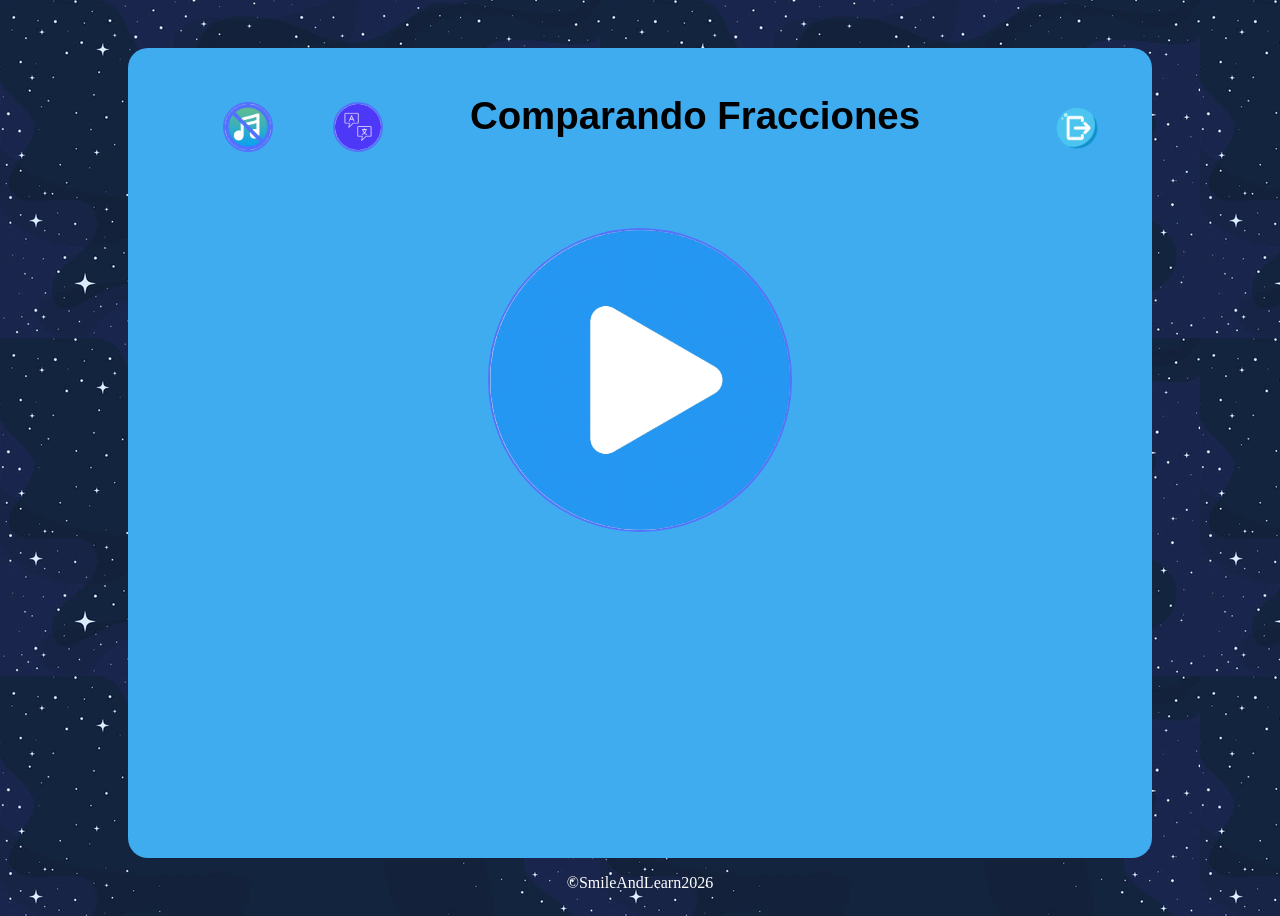
<file: index.html>
<!DOCTYPE html>
<html lang="en">
<head>
    <meta charset="UTF-8">
    <meta name="viewport" content="width=device-width, initial-scale=1.0">
    <link rel="stylesheet" href="style.css">
    <script defer src="script.js"></script>
    <title>Index</title>
</head>
<body>
    <div class="container">
        <div class = 'top-buttons'>
            <div class = 'child inline-block-child'>
                <audio id="myAudio">
                    <source src="game_music.mp3" type="audio/mpeg">
                </audio>
                <button id="music-button" class="music-button" type="button"><span>Musica</span></button>
            </div>
            <div class = 'child inline-block-child'>
                <div class="language-dropdown">
                    <button onclick="toggleLangDrop()" class="lang-button"><span>Idiomas</span></button>
                    <div id="langDrop" class="lang-content">
                        <a href="#">English</a>
                        <a href="#">Espanol (Espana)</a>
                        <a href="#">Francais</a>
                        <a href="#">Portugues</a>
                        <a href="#">Italiano</a>
                        <a href="#">Catala</a>
                    </div>
                </div>
            </div>
            <div class = 'child inline-block-child'>
                <header>
                    <h1>Comparando Fracciones</h1>
                </header>
            </div>
            <div class = 'child inline-block-child'>
                <a href="index.html" class="log-out-button"><span>Salir</span></a>
            </div>
        </div>
        <section class = 'content'>
            <a href="tutorial.html" class="play-button"><span>Jugar</span></a>
        </section>
    </div>
    <footer>
        <p>&copy;SmileAndLearn2026</p>
    </footer>
</body>
</html>
</file>
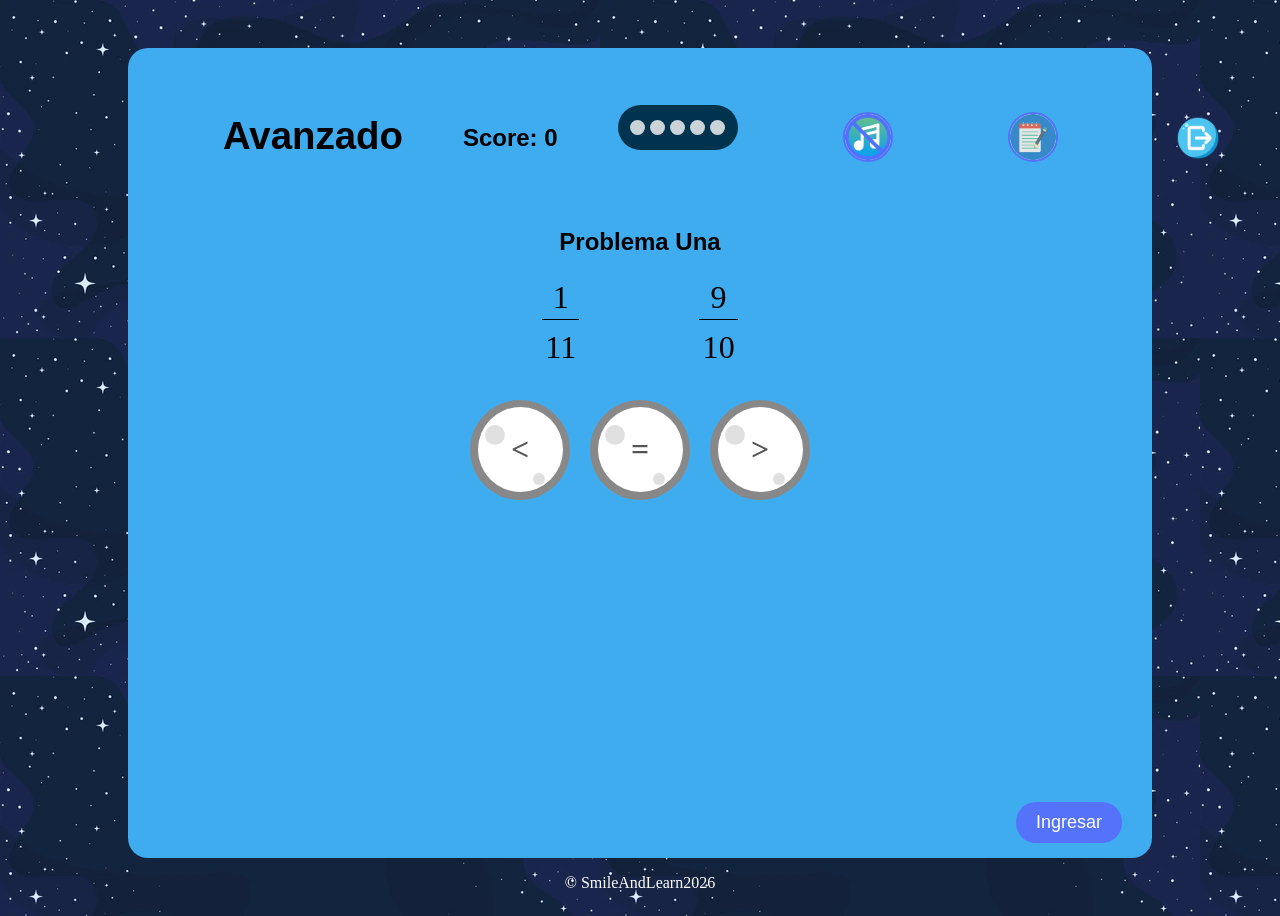
<file: avanzado.html>
<!DOCTYPE html>
<html lang="en">
<head>
    <meta charset="UTF-8">
    <meta name="viewport" content="width=device-width, initial-scale=1.0">
    <link rel="stylesheet" href="style.css">
    <script defer src="script.js"></script>
    <title>Avanzado</title>
</head>
<body data-level-type="advanced">
    <div class="container">
        <div class = 'top-buttons'>
            <div class = 'child inline-block-child'>
                <header>
                    <h1>Avanzado</h1>
                </header>
            </div>
            <div class = 'child inline-block-child'>
                <h2>Score: <span id="score-display">0</span></h2>
            </div>
            <div class = 'child inline-block-child'>
                <div class="score-board">
                    <div class="circle"></div>
                    <div class="circle"></div>
                    <div class="circle"></div>
                    <div class="circle"></div>
                    <div class="circle"></div>
                </div>
            </div>
            <div class = 'child inline-block-child'>
                <audio id="myAudio">
                    <source src="game_music.mp3" type="audio/mpeg">
                </audio>
                <button id="music-button" class="music-button" type="button"><span>Musica</span></button>
            </div>
            <div class = 'child inline-block-child'>
                <button id="open-notes" class="ap-button" type="button" aria-label="Apuntes"><span>Apuntes</span></button>
            </div>
            <div class = 'child inline-block-child'>
                <a href="nivels.html" class="log-out-button"><span>Salir</span></a>
            </div>
        </div>
        <section class = 'content'>
            <div id="level-1" class="levels">
                <h2>Problema Una</h2>
                <div class="frac-container-problem">
                    <div class="frac">
                        <span class="top_1"></span>
                        <span class="symbol">/</span>
                        <span class="bottom"></span>
                        <span class="bottom_1"></span>
                    </div>
                    <div class="selected-symbol"></div>
                    <div class="frac">
                        <span class="top_2"></span>
                        <span class="symbol">/</span>
                        <span class="bottom"></span>
                        <span class="bottom_2"></span>
                    </div>
                </div>
                <div class="asteroid-container">
                <div class="moon shadow-layer moon-gray moon-button">
                    <div class="white-body">
                    <span class="symbol">&lt;</span>
                    </div>
                    <div class="crater c1"></div>
                    <div class="crater c2"></div>
                </div>
                <div class="moon shadow-layer moon-gray moon-button">
                    <div class="white-body">
                    <span class="symbol">=</span>
                    </div>
                    <div class="crater c1"></div>
                    <div class="crater c2"></div>
                </div>
                <div class="moon shadow-layer moon-gray moon-button">
                    <div class="white-body">
                    <span class="symbol">&gt;</span>
                    </div>
                    <div class="crater c1"></div>
                    <div class="crater c2"></div>
                </div>
                </div>
            </div>
            <div id="level-2" class="levels" style="display:none;">
                <h2>Problema Dos</h2>
                <div class="frac-container-problem">
                    <div class="frac">
                        <span class="top_1"></span>
                        <span class="symbol">/</span>
                        <span class="bottom"></span>
                        <span class="bottom_1"></span>
                    </div>
                    <div class="selected-symbol"></div>
                    <div class="frac">
                        <span class="top_2"></span>
                        <span class="symbol">/</span>
                        <span class="bottom"></span>
                        <span class="bottom_2"></span>
                    </div>
                </div>
                <div class="asteroid-container">
                <div class="moon shadow-layer moon-gray moon-button">
                    <div class="white-body">
                    <span class="symbol">&lt;</span>
                    </div>
                    <div class="crater c1"></div>
                    <div class="crater c2"></div>
                </div>
                <div class="moon shadow-layer moon-gray moon-button">
                    <div class="white-body">
                    <span class="symbol">=</span>
                    </div>
                    <div class="crater c1"></div>
                    <div class="crater c2"></div>
                </div>
                <div class="moon shadow-layer moon-gray moon-button">
                    <div class="white-body">
                    <span class="symbol">&gt;</span>
                    </div>
                    <div class="crater c1"></div>
                    <div class="crater c2"></div>
                </div>
                </div>
            </div>
            <div id="level-3" class="levels" style="display:none;">
                <h2>Problema Tres</h2>
                <div class="frac-container-problem">
                    <div class="frac">
                        <span class="top_1"></span>
                        <span class="symbol">/</span>
                        <span class="bottom"></span>
                        <span class="bottom_1"></span>
                    </div>
                    <div class="selected-symbol"></div>
                    <div class="frac">
                        <span class="top_2"></span>
                        <span class="symbol">/</span>
                        <span class="bottom"></span>
                        <span class="bottom_2"></span>
                    </div>
                </div>
                <div class="asteroid-container">
                <div class="moon shadow-layer moon-gray moon-button">
                    <div class="white-body">
                    <span class="symbol">&lt;</span>
                    </div>
                    <div class="crater c1"></div>
                    <div class="crater c2"></div>
                </div>
                <div class="moon shadow-layer moon-gray moon-button">
                    <div class="white-body">
                    <span class="symbol">=</span>
                    </div>
                    <div class="crater c1"></div>
                    <div class="crater c2"></div>
                </div>
                <div class="moon shadow-layer moon-gray moon-button">
                    <div class="white-body">
                    <span class="symbol">&gt;</span>
                    </div>
                    <div class="crater c1"></div>
                    <div class="crater c2"></div>
                </div>
                </div>
            </div>
            <div id="level-4" class="levels" style="display:none;">
                <h2>Problema Cuatro</h2>
                <div class="frac-container-problem">
                    <div class="frac">
                        <span class="top_1"></span>
                        <span class="symbol">/</span>
                        <span class="bottom"></span>
                        <span class="bottom_1"></span>
                    </div>
                    <div class="selected-symbol"></div>
                    <div class="frac">
                        <span class="top_2"></span>
                        <span class="symbol">/</span>
                        <span class="bottom"></span>
                        <span class="bottom_2"></span>
                    </div>
                </div>
                <div class="asteroid-container">
                <div class="moon shadow-layer moon-gray moon-button">
                    <div class="white-body">
                    <span class="symbol">&lt;</span>
                    </div>
                    <div class="crater c1"></div>
                    <div class="crater c2"></div>
                </div>
                <div class="moon shadow-layer moon-gray moon-button">
                    <div class="white-body">
                    <span class="symbol">=</span>
                    </div>
                    <div class="crater c1"></div>
                    <div class="crater c2"></div>
                </div>
                <div class="moon shadow-layer moon-gray moon-button">
                    <div class="white-body">
                    <span class="symbol">&gt;</span>
                    </div>
                    <div class="crater c1"></div>
                    <div class="crater c2"></div>
                </div>
                </div>
            </div>
            <div id="level-5" class="levels" style="display:none;">
                <h2>Problema Cinco</h2>
                <div class="frac-container-problem">
                    <div class="frac">
                        <span class="top_1"></span>
                        <span class="symbol">/</span>
                        <span class="bottom"></span>
                        <span class="bottom_1"></span>
                    </div>
                    <div class="selected-symbol"></div>
                    <div class="frac">
                        <span class="top_2"></span>
                        <span class="symbol">/</span>
                        <span class="bottom"></span>
                        <span class="bottom_2"></span>
                    </div>
                </div>
                <div class="asteroid-container">
                <div class="moon shadow-layer moon-gray moon-button">
                    <div class="white-body">
                    <span class="symbol">&lt;</span>
                    </div>
                    <div class="crater c1"></div>
                    <div class="crater c2"></div>
                </div>
                <div class="moon shadow-layer moon-gray moon-button">
                    <div class="white-body">
                    <span class="symbol">=</span>
                    </div>
                    <div class="crater c1"></div>
                    <div class="crater c2"></div>
                </div>
                <div class="moon shadow-layer moon-gray moon-button">
                    <div class="white-body">
                    <span class="symbol">&gt;</span>
                    </div>
                    <div class="crater c1"></div>
                    <div class="crater c2"></div>
                </div>
                </div>
            </div>
            <div id="level-6" class="levels" style="display:none;">
                <h2>¡Terminaste!</h2>
                <h2>Tu puntuación final es:</h2>
                <h2>Puntaje: <span id="final-score">0</span></h2>
            </div>
            <button class="avan-button">Ingresar</button>
        </section>
    </div>
    <!-- Apuntes panel (hidden overlay) -->
        <div id="notes-panel" class="notes-panel" style="display:none;">
            <div class="container">
                <header class="apuntes-header">
                    <div class = 'child inline-block-child'>
                        <h1>Apuntes</h1>
                    </div>
                    <div class = 'child inline-block-child'>
                        <button id="erase-button" class="back-button">Borrar</button>
                    </div>
                    <div class = 'child inline-block-child'> 
                        <button id="back-button" class="back-button">Volver</button>
                    </div>
                </header>
                <div class="content">
                    <div id="notes-canvas-container"></div>
                </div>
            </div>
        </div>
    <footer>
        <p>&copy; SmileAndLearn2026</p>
    </footer>
</body>
</html>
</file>
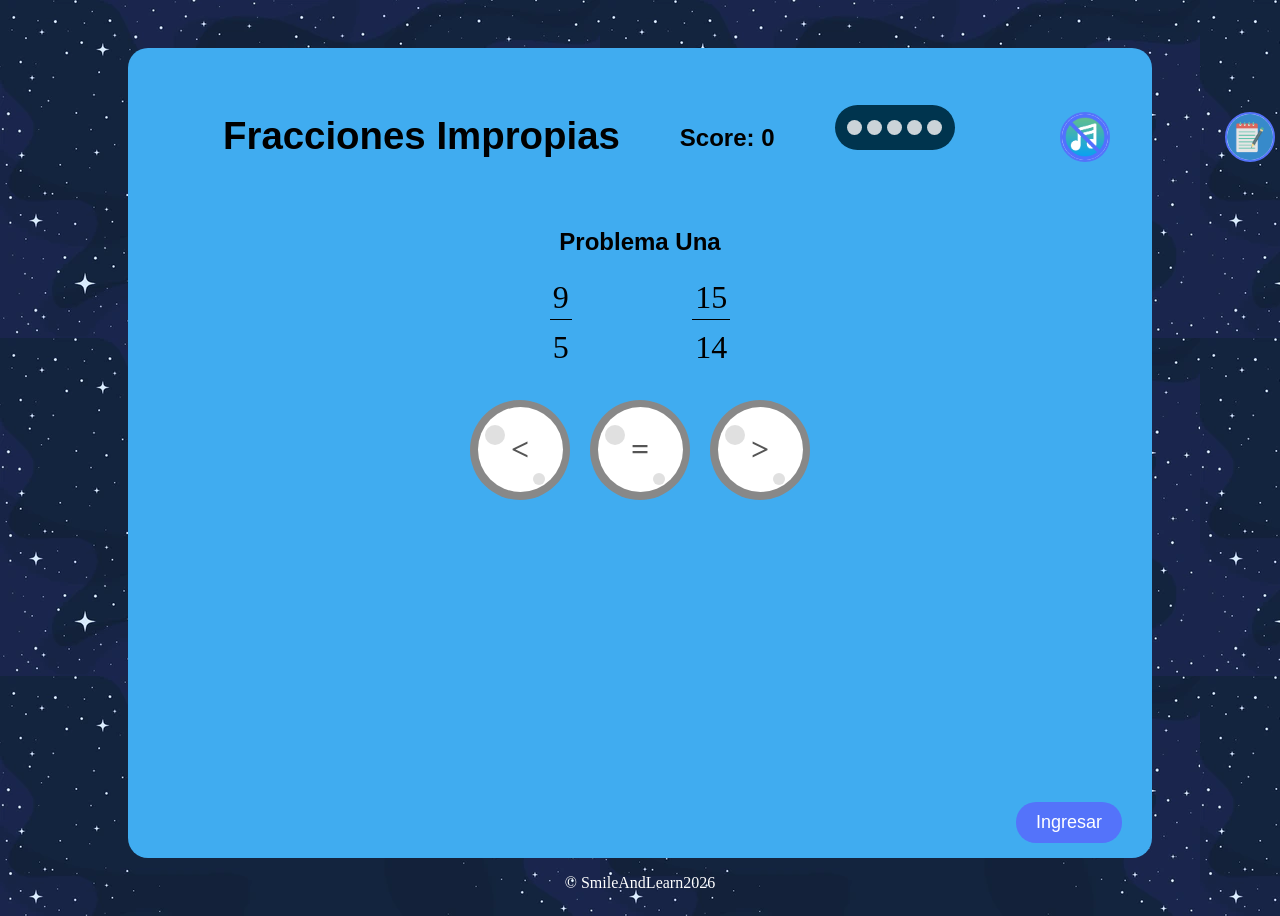
<file: frac_imp.html>
<!DOCTYPE html>
<html lang="en">
<head>
    <meta charset="UTF-8">
    <meta name="viewport" content="width=device-width, initial-scale=1.0">
    <link rel="stylesheet" href="style.css">
    <script defer src="script.js"></script>
    <title>Fracciones Impropias</title>
</head>
<body data-level-type="improper">
    <div class="container">
        <div class = 'top-buttons'>
            <div class = 'child inline-block-child'>
                <header>
                    <h1>Fracciones Impropias</h1>
                </header>
            </div>
            <div class = 'child inline-block-child'>
                <h2>Score: <span id="score-display">0</span></h2>
            </div>
            <div class = 'child inline-block-child'>
                <div class="score-board">
                    <div class="circle"></div>
                    <div class="circle"></div>
                    <div class="circle"></div>
                    <div class="circle"></div>
                    <div class="circle"></div>
                </div>
            </div>
            <div class = 'child inline-block-child'>
                <audio id="myAudio">
                    <source src="game_music.mp3" type="audio/mpeg">
                </audio>
                <button id="music-button" class="music-button" type="button"><span>Musica</span></button>
            </div>
            <div class = 'child inline-block-child'>
                <button id="open-notes" class="ap-button" type="button" aria-label="Apuntes"><span>Apuntes</span></button>
            </div>
            <div class = 'child inline-block-child'>
                <a href="nivels.html" class="log-out-button"><span>Salir</span></a>
            </div>
        </div>
        <section class = 'content'>
            <div id="level-1" class="levels">
                <h2>Problema Una</h2>
                <div class="frac-container-problem">
                    <div class="frac">
                        <span class="top_1"></span>
                        <span class="symbol">/</span>
                        <span class="bottom"></span>
                        <span class="bottom_1"></span>
                    </div>
                    <div class="selected-symbol"></div>
                    <div class="frac">
                        <span class="top_2"></span>
                        <span class="symbol">/</span>
                        <span class="bottom"></span>
                        <span class="bottom_2"></span>
                    </div>
                </div>
                <div class="asteroid-container">
                <div class="moon shadow-layer moon-gray moon-button">
                    <div class="white-body">
                    <span class="symbol">&lt;</span>
                    </div>
                    <div class="crater c1"></div>
                    <div class="crater c2"></div>
                </div>
                <div class="moon shadow-layer moon-gray moon-button">
                    <div class="white-body">
                    <span class="symbol">=</span>
                    </div>
                    <div class="crater c1"></div>
                    <div class="crater c2"></div>
                </div>
                <div class="moon shadow-layer moon-gray moon-button">
                    <div class="white-body">
                    <span class="symbol">&gt;</span>
                    </div>
                    <div class="crater c1"></div>
                    <div class="crater c2"></div>
                </div>
                </div>
            </div>
            <div id="level-2" class="levels" style="display:none;">
                <h2>Problema Dos</h2>
                <div class="frac-container-problem">
                    <div class="frac">
                        <span class="top_1"></span>
                        <span class="symbol">/</span>
                        <span class="bottom"></span>
                        <span class="bottom_1"></span>
                    </div>
                    <div class="selected-symbol"></div>
                    <div class="frac">
                        <span class="top_2"></span>
                        <span class="symbol">/</span>
                        <span class="bottom"></span>
                        <span class="bottom_2"></span>
                    </div>
                </div>
                <div class="asteroid-container">
                <div class="moon shadow-layer moon-gray moon-button">
                    <div class="white-body">
                    <span class="symbol">&lt;</span>
                    </div>
                    <div class="crater c1"></div>
                    <div class="crater c2"></div>
                </div>
                <div class="moon shadow-layer moon-gray moon-button">
                    <div class="white-body">
                    <span class="symbol">=</span>
                    </div>
                    <div class="crater c1"></div>
                    <div class="crater c2"></div>
                </div>
                <div class="moon shadow-layer moon-gray moon-button">
                    <div class="white-body">
                    <span class="symbol">&gt;</span>
                    </div>
                    <div class="crater c1"></div>
                    <div class="crater c2"></div>
                </div>
                </div>
            </div>
            <div id="level-3" class="levels" style="display:none;">
                <h2>Problema Tres</h2>
                <div class="frac-container-problem">
                    <div class="frac">
                        <span class="top_1"></span>
                        <span class="symbol">/</span>
                        <span class="bottom"></span>
                        <span class="bottom_1"></span>
                    </div>
                    <div class="selected-symbol"></div>
                    <div class="frac">
                        <span class="top_2"></span>
                        <span class="symbol">/</span>
                        <span class="bottom"></span>
                        <span class="bottom_2"></span>
                    </div>
                </div>
                <div class="asteroid-container">
                <div class="moon shadow-layer moon-gray moon-button">
                    <div class="white-body">
                    <span class="symbol">&lt;</span>
                    </div>
                    <div class="crater c1"></div>
                    <div class="crater c2"></div>
                </div>
                <div class="moon shadow-layer moon-gray moon-button">
                    <div class="white-body">
                    <span class="symbol">=</span>
                    </div>
                    <div class="crater c1"></div>
                    <div class="crater c2"></div>
                </div>
                <div class="moon shadow-layer moon-gray moon-button">
                    <div class="white-body">
                    <span class="symbol">&gt;</span>
                    </div>
                    <div class="crater c1"></div>
                    <div class="crater c2"></div>
                </div>
                </div>
            </div>
            <div id="level-4" class="levels" style="display:none;">
                <h2>Problema Cuatro</h2>
                <div class="frac-container-problem">
                    <div class="frac">
                        <span class="top_1"></span>
                        <span class="symbol">/</span>
                        <span class="bottom"></span>
                        <span class="bottom_1"></span>
                    </div>
                    <div class="selected-symbol"></div>
                    <div class="frac">
                        <span class="top_2"></span>
                        <span class="symbol">/</span>
                        <span class="bottom"></span>
                        <span class="bottom_2"></span>
                    </div>
                </div>
                <div class="asteroid-container">
                <div class="moon shadow-layer moon-gray moon-button">
                    <div class="white-body">
                    <span class="symbol">&lt;</span>
                    </div>
                    <div class="crater c1"></div>
                    <div class="crater c2"></div>
                </div>
                <div class="moon shadow-layer moon-gray moon-button">
                    <div class="white-body">
                    <span class="symbol">=</span>
                    </div>
                    <div class="crater c1"></div>
                    <div class="crater c2"></div>
                </div>
                <div class="moon shadow-layer moon-gray moon-button">
                    <div class="white-body">
                    <span class="symbol">&gt;</span>
                    </div>
                    <div class="crater c1"></div>
                    <div class="crater c2"></div>
                </div>
                </div>
            </div>
            <div id="level-5" class="levels" style="display:none;">
                <h2>Problema Cinco</h2>
                <div class="frac-container-problem">
                    <div class="frac">
                        <span class="top_1"></span>
                        <span class="symbol">/</span>
                        <span class="bottom"></span>
                        <span class="bottom_1"></span>
                    </div>
                    <div class="selected-symbol"></div>
                    <div class="frac">
                        <span class="top_2"></span>
                        <span class="symbol">/</span>
                        <span class="bottom"></span>
                        <span class="bottom_2"></span>
                    </div>
                </div>
                <div class="asteroid-container">
                <div class="moon shadow-layer moon-gray moon-button">
                    <div class="white-body">
                    <span class="symbol">&lt;</span>
                    </div>
                    <div class="crater c1"></div>
                    <div class="crater c2"></div>
                </div>
                <div class="moon shadow-layer moon-gray moon-button">
                    <div class="white-body">
                    <span class="symbol">=</span>
                    </div>
                    <div class="crater c1"></div>
                    <div class="crater c2"></div>
                </div>
                <div class="moon shadow-layer moon-gray moon-button">
                    <div class="white-body">
                    <span class="symbol">&gt;</span>
                    </div>
                    <div class="crater c1"></div>
                    <div class="crater c2"></div>
                </div>
                </div>
            </div>
            <div id="level-6" class="levels" style="display:none;">
                <h2>¡Terminaste!</h2>
                <h2>Tu puntuación final es:</h2>
                <h2>Puntaje: <span id="final-score">0</span></h2>
            </div>
            <button class="imp-button">Ingresar</button>
        </section>
    </div>
    <!-- Apuntes panel (hidden overlay) -->
        <div id="notes-panel" class="notes-panel" style="display:none;">
            <div class="container">
                <header class="apuntes-header">
                    <div class = 'child inline-block-child'>
                        <h1>Apuntes</h1>
                    </div>
                    <div class = 'child inline-block-child'>
                        <button id="erase-button" class="back-button">Borrar</button>
                    </div>
                    <div class = 'child inline-block-child'>
                        <button id="back-button" class="back-button">Volver</button>
                    </div>
                </header>
                <div class="content">
                    <div id="notes-canvas-container"></div>
                </div>
            </div>
        </div>
    <footer>
        <p>&copy; SmileAndLearn2026</p>
    </footer>
</body>
</html>
</file>
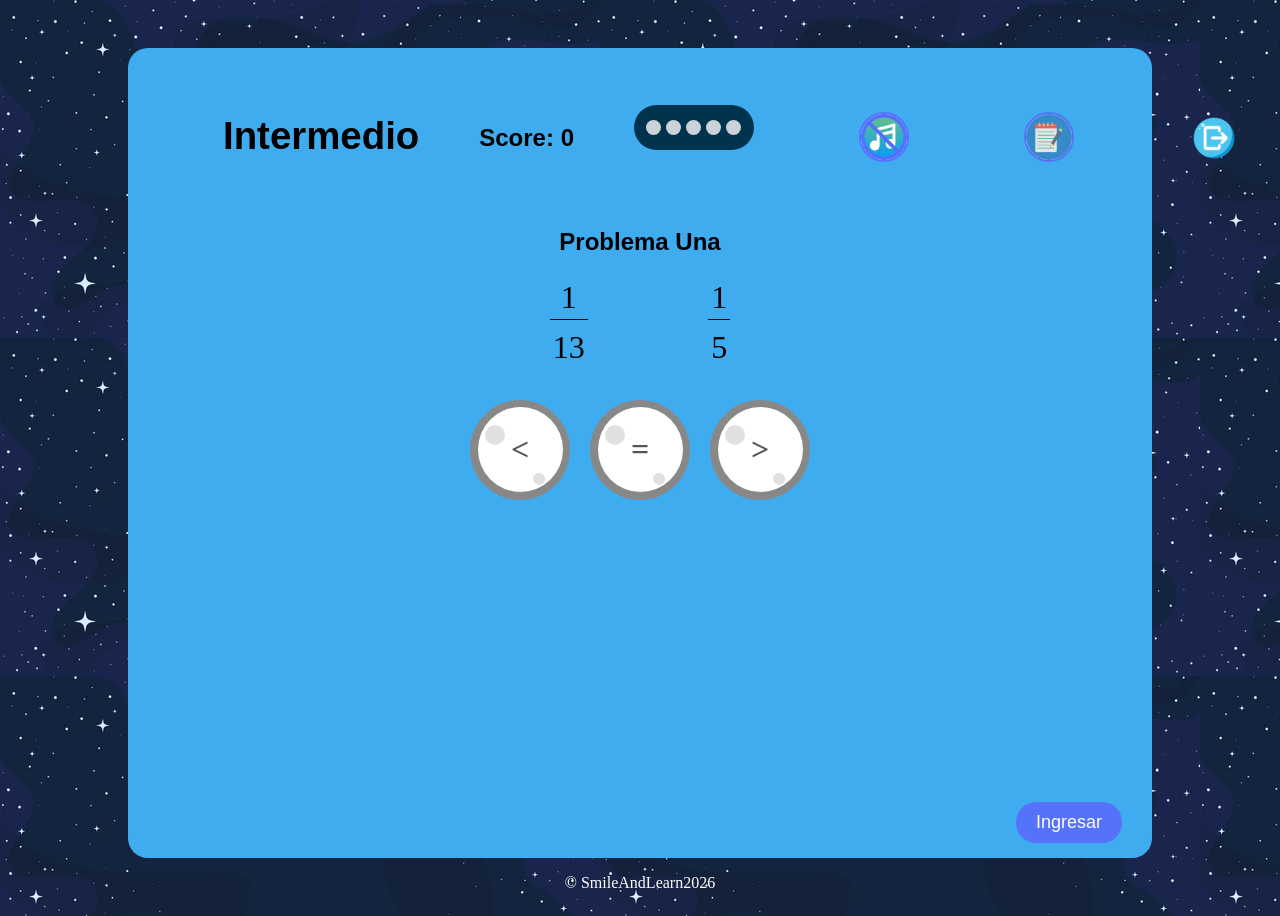
<file: intermedio.html>
<!DOCTYPE html>
<html lang="en">
<head>
    <meta charset="UTF-8">
    <meta name="viewport" content="width=device-width, initial-scale=1.0">
    <link rel="stylesheet" href="style.css">
    <script defer src="script.js"></script>
    <title>Intermedio</title>
</head>
<body data-level-type="normal">
    <div class="container">
        <div class = 'top-buttons'>
            <div class = 'child inline-block-child'>
                <header>
                    <h1>Intermedio</h1>
                </header>
            </div>
            <div class = 'child inline-block-child'>
                <h2>Score: <span id="score-display">0</span></h2>
            </div>
            <div class = 'child inline-block-child'>
                <div class="score-board">
                    <div class="circle"></div>
                    <div class="circle"></div>
                    <div class="circle"></div>
                    <div class="circle"></div>
                    <div class="circle"></div>
                </div>
            </div>
            <div class = 'child inline-block-child'>
                <audio id="myAudio">
                    <source src="game_music.mp3" type="audio/mpeg">
                </audio>
                <button id="music-button" class="music-button" type="button"><span>Musica</span></button>
            </div>
            <div class = 'child inline-block-child'>
                <button id="open-notes" class="ap-button" type="button" aria-label="Apuntes"><span>Apuntes</span></button>
            </div>
            <div class = 'child inline-block-child'>
                <a href="nivels.html" class="log-out-button"><span>Salir</span></a>
            </div>
        </div>
        <section class = 'content'>
            <div id="level-1" class="levels">
                <h2>Problema Una</h2>
                <div class="frac-container-problem">
                    <div class="frac">
                        <span>1</span>
                        <span class="symbol">/</span>
                        <span class="bottom"></span>
                        <span class="bottom_1"></span>
                    </div>
                    <div class="selected-symbol"></div>
                    <div class="frac">
                        <span>1</span>
                        <span class="symbol">/</span>
                        <span class="bottom"></span>
                        <span class="bottom_2"></span>
                    </div>
                </div>
                <div class="asteroid-container">
                <div class="moon shadow-layer moon-gray moon-button">
                    <div class="white-body">
                    <span class="symbol">&lt;</span>
                    </div>
                    <div class="crater c1"></div>
                    <div class="crater c2"></div>
                </div>
                <div class="moon shadow-layer moon-gray moon-button">
                    <div class="white-body">
                    <span class="symbol">=</span>
                    </div>
                    <div class="crater c1"></div>
                    <div class="crater c2"></div>
                </div>
                <div class="moon shadow-layer moon-gray moon-button">
                    <div class="white-body">
                    <span class="symbol">&gt;</span>
                    </div>
                    <div class="crater c1"></div>
                    <div class="crater c2"></div>
                </div>
                </div>
            </div>
            <div id="level-2" class="levels" style="display:none;">
                <h2>Problema Dos</h2>
                <div class="frac-container-problem">
                    <div class="frac">
                        <span>1</span>
                        <span class="symbol">/</span>
                        <span class="bottom"></span>
                        <span class="bottom_1"></span>
                    </div>
                    <div class="selected-symbol"></div>
                    <div class="frac">
                        <span>1</span>
                        <span class="symbol">/</span>
                        <span class="bottom"></span>
                        <span class="bottom_2"></span>
                    </div>
                </div>
                <div class="asteroid-container">
                <div class="moon shadow-layer moon-gray moon-button">
                    <div class="white-body">
                    <span class="symbol">&lt;</span>
                    </div>
                    <div class="crater c1"></div>
                    <div class="crater c2"></div>
                </div>
                <div class="moon shadow-layer moon-gray moon-button">
                    <div class="white-body">
                    <span class="symbol">=</span>
                    </div>
                    <div class="crater c1"></div>
                    <div class="crater c2"></div>
                </div>
                <div class="moon shadow-layer moon-gray moon-button">
                    <div class="white-body">
                    <span class="symbol">&gt;</span>
                    </div>
                    <div class="crater c1"></div>
                    <div class="crater c2"></div>
                </div>
                </div>
            </div>
            <div id="level-3" class="levels" style="display:none;">
                <h2>Problema Tres</h2>
                <div class="frac-container-problem">
                    <div class="frac">
                        <span>1</span>
                        <span class="symbol">/</span>
                        <span class="bottom"></span>
                        <span class="bottom_1"></span>
                    </div>
                    <div class="selected-symbol"></div>
                    <div class="frac">
                        <span>1</span>
                        <span class="symbol">/</span>
                        <span class="bottom"></span>
                        <span class="bottom_2"></span>
                    </div>
                </div>
                <div class="asteroid-container">
                <div class="moon shadow-layer moon-gray moon-button">
                    <div class="white-body">
                    <span class="symbol">&lt;</span>
                    </div>
                    <div class="crater c1"></div>
                    <div class="crater c2"></div>
                </div>
                <div class="moon shadow-layer moon-gray moon-button">
                    <div class="white-body">
                    <span class="symbol">=</span>
                    </div>
                    <div class="crater c1"></div>
                    <div class="crater c2"></div>
                </div>
                <div class="moon shadow-layer moon-gray moon-button">
                    <div class="white-body">
                    <span class="symbol">&gt;</span>
                    </div>
                    <div class="crater c1"></div>
                    <div class="crater c2"></div>
                </div>
                </div>
            </div>
            <div id="level-4" class="levels" style="display:none;">
                <h2>Problema Cuatro</h2>
                <div class="frac-container-problem">
                    <div class="frac">
                        <span>1</span>
                        <span class="symbol">/</span>
                        <span class="bottom"></span>
                        <span class="bottom_1"></span>
                    </div>
                    <div class="selected-symbol"></div>
                    <div class="frac">
                        <span>1</span>
                        <span class="symbol">/</span>
                        <span class="bottom"></span>
                        <span class="bottom_2"></span>
                    </div>
                </div>
                <div class="asteroid-container">
                <div class="moon shadow-layer moon-gray moon-button">
                    <div class="white-body">
                    <span class="symbol">&lt;</span>
                    </div>
                    <div class="crater c1"></div>
                    <div class="crater c2"></div>
                </div>
                <div class="moon shadow-layer moon-gray moon-button">
                    <div class="white-body">
                    <span class="symbol">=</span>
                    </div>
                    <div class="crater c1"></div>
                    <div class="crater c2"></div>
                </div>
                <div class="moon shadow-layer moon-gray moon-button">
                    <div class="white-body">
                    <span class="symbol">&gt;</span>
                    </div>
                    <div class="crater c1"></div>
                    <div class="crater c2"></div>
                </div>
                </div>
            </div>
            <div id="level-5" class="levels" style="display:none;">
                <h2>Problema Cinco</h2>
                <div class="frac-container-problem">
                    <div class="frac">
                        <span>1</span>
                        <span class="symbol">/</span>
                        <span class="bottom"></span>
                        <span class="bottom_1"></span>
                    </div>
                    <div class="selected-symbol"></div>
                    <div class="frac">
                        <span>1</span>
                        <span class="symbol">/</span>
                        <span class="bottom"></span>
                        <span class="bottom_2"></span>
                    </div>
                </div>
                <div class="asteroid-container">
                <div class="moon shadow-layer moon-gray moon-button">
                    <div class="white-body">
                    <span class="symbol">&lt;</span>
                    </div>
                    <div class="crater c1"></div>
                    <div class="crater c2"></div>
                </div>
                <div class="moon shadow-layer moon-gray moon-button">
                    <div class="white-body">
                    <span class="symbol">=</span>
                    </div>
                    <div class="crater c1"></div>
                    <div class="crater c2"></div>
                </div>
                <div class="moon shadow-layer moon-gray moon-button">
                    <div class="white-body">
                    <span class="symbol">&gt;</span>
                    </div>
                    <div class="crater c1"></div>
                    <div class="crater c2"></div>
                </div>
                </div>
            </div>
            <div id="level-6" class="levels" style="display:none;">
                <h2>¡Terminaste!</h2>
                <h2>Tu puntuación final es:</h2>
                <h2>Puntaje: <span id="final-score">0</span></h2>
            </div>
            <button class="inter-button">Ingresar</button>
        </section>
    </div>
        <!-- Apuntes panel (hidden overlay) -->
        <div id="notes-panel" class="notes-panel" style="display:none;">
            <div class="container">
                <header class="apuntes-header">
                    <div class = 'child inline-block-child'>
                        <h1>Apuntes</h1>
                    </div>
                    <div class = 'child inline-block-child'>
                        <button id="erase-button" class="back-button">Borrar</button>
                    </div>
                    <div class = 'child inline-block-child'>
                        <div class="volver-container"> 
                            <button id="back-button" class="back-button">Volver</button>
                        </div>
                    </div>
                </header>
                <div class="content">
                    <div id="notes-canvas-container"></div>
                </div>
            </div>
        </div>
    <footer>
        <p>&copy; SmileAndLearn2026</p>
    </footer>
</body>
</html>
</file>
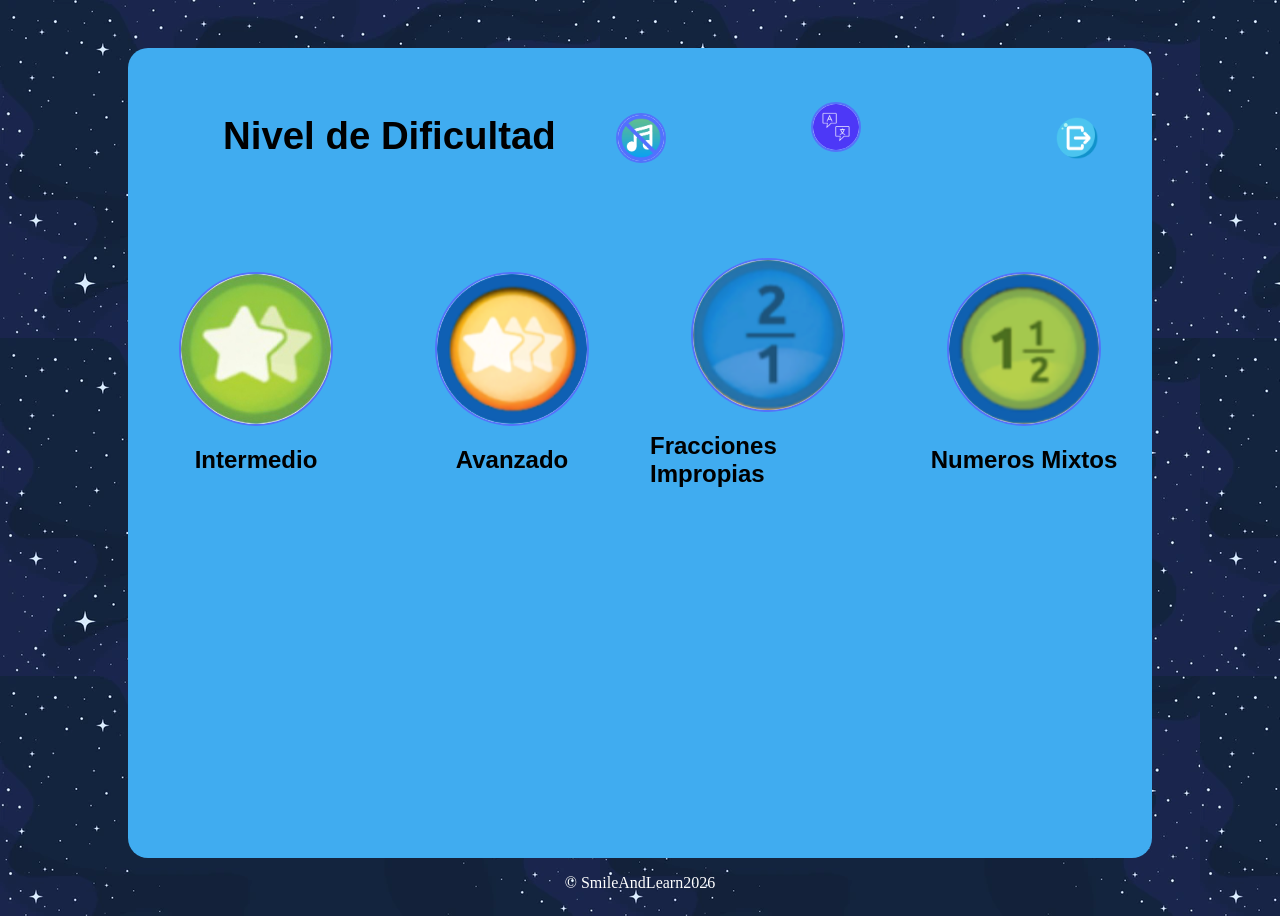
<file: nivels.html>
<!DOCTYPE html>
<html lang="en">
<head>
    <meta charset="UTF-8">
    <meta name="viewport" content="width=device-width, initial-scale=1.0">
    <link rel="stylesheet" href="style.css">
    <script defer src="script.js"></script>
    <title>Nivel de Dificultad</title>
</head>
<body>
    <div class="container">
        <div class = 'top-buttons'>
            <div class = 'child inline-block-child'>
                <header>
                    <h1>Nivel de Dificultad</h1>
                </header>
            </div>
            <div class = 'child inline-block-child'>
                <audio id="myAudio">
                    <source src="game_music.mp3" type="audio/mpeg">
                </audio>
                <button id="music-button" class="music-button" type="button"><span>Musica</span></button>
            </div>
            <div class = 'child inline-block-child'>
                <div class="language-dropdown">
                    <button onclick="toggleLangDrop()" class="lang-button"><span>Idiomas</span></button>
                    <div id="langDrop" class="lang-content">
                        <a href="#">English</a>
                        <a href="#">Espanol (Espana)</a>
                        <a href="#">Francais</a>
                        <a href="#">Portugues</a>
                        <a href="#">Italiano</a>
                        <a href="#">Catala</a>
                    </div>
                </div>
            </div>
            <div class = 'child inline-block-child'>
                <a href="index.php" class="log-out-button"><span>Salir</span></a>
            </div>
        </div>
        <section class = 'nivels'>
            <div class="image">
                <a href="intermedio.php" class="intermedio-button"><span>Intermedio</span></a>
                <h2>Intermedio</h2>
            </div>
            <div class="image">
                <a href="avanzado.php" class="avanzado-button"><span>Avanzado</span></a>
                <h2>Avanzado</h2>
            </div>
            <div class="image">
                <a href="frac_imp.php" class="impropio-button"><span>Fracciones Impropias</span></a>
                <h2>Fracciones Impropias</h2>
            </div>
            <div class="image">
                <a href="num_mix.php" class="mixto-button"><span>Mixto</span></a>
                <h2>Numeros Mixtos</h2>
            </div>
        </section>
    </div>
    <footer>
        <p>&copy; SmileAndLearn2026</p>
    </footer>
</body>
</html>
</file>
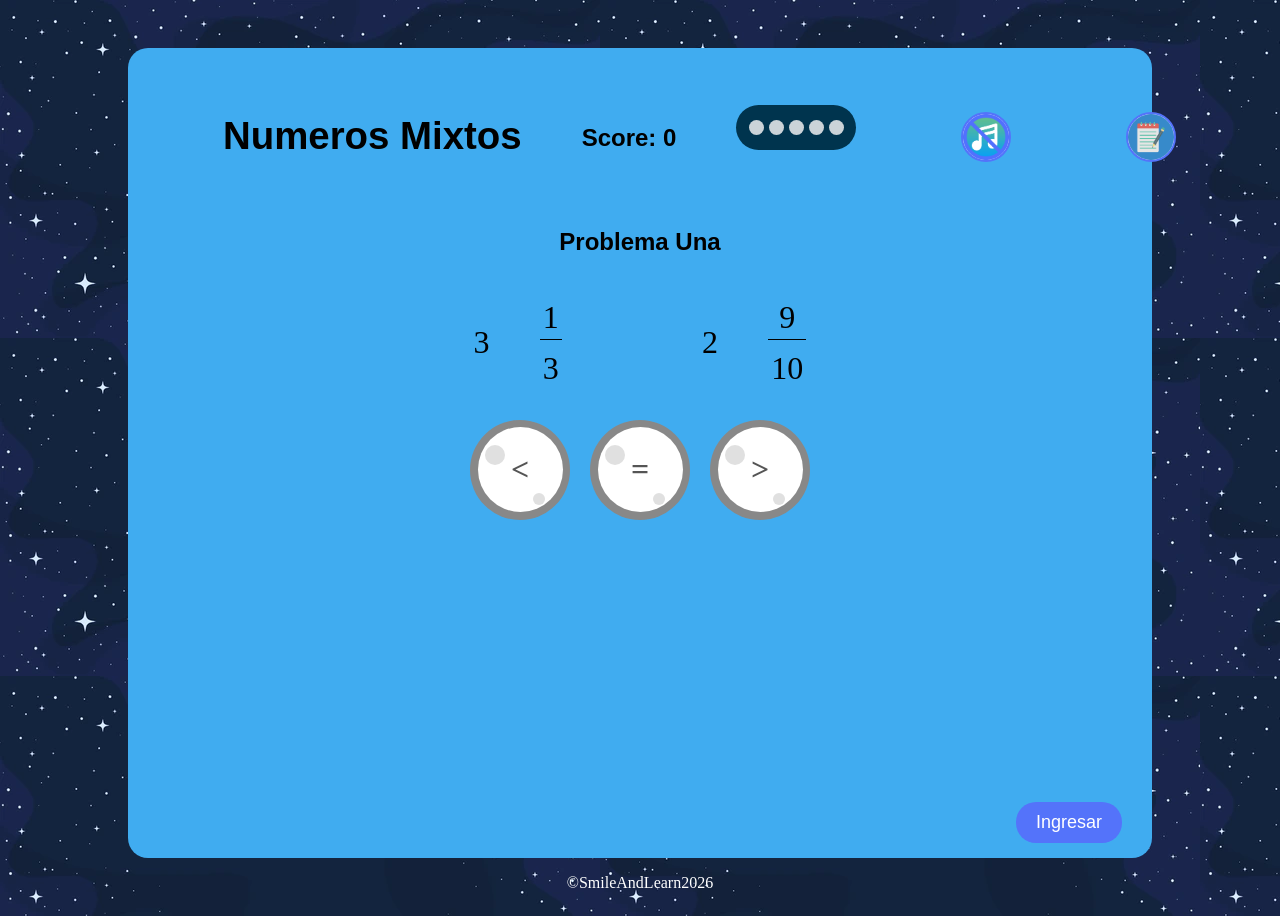
<file: num_mix.html>
<!DOCTYPE html>
<html lang="en">
<head>
    <meta charset="UTF-8">
    <meta name="viewport" content="width=device-width, initial-scale=1.0">
    <link rel="stylesheet" href="style.css">
    <script defer src="script.js"></script>
    <title>Numeros Mixtos</title>
</head>
<body data-level-type="num_mix">
    <div class="container">
        <div class = 'top-buttons'>
            <div class = 'child inline-block-child'>
                <header>
                    <h1>Numeros Mixtos</h1>
                </header>
            </div>
            <div class = 'child inline-block-child'>
                <h2>Score: <span id="score-display">0</span></h2>
            </div>
            <div class = 'child inline-block-child'>
                <div class="score-board">
                    <div class="circle"></div>
                    <div class="circle"></div>
                    <div class="circle"></div>
                    <div class="circle"></div>
                    <div class="circle"></div>
                </div>
            </div>
            <div class = 'child inline-block-child'>
                <audio id="myAudio">
                    <source src="game_music.mp3" type="audio/mpeg">
                </audio>
                <button id="music-button" class="music-button" type="button"><span>Musica</span></button>
            </div>
            <div class = 'child inline-block-child'>
                <button id="open-notes" class="ap-button" type="button" aria-label="Apuntes"><span>Apuntes</span></button>
            </div>
            <div class = 'child inline-block-child'>
                <a href="nivels.html" class="log-out-button"><span>Salir</span></a>
            </div>
        </div>
        <section class = 'content'>
            <div id="level-1" class="levels">
                <h2>Problema Una</h2>
                <div class="frac-container-mix">
                    <span class="whole_1"></span>
                    <div class="frac">
                        <span class="top_1"></span>
                        <span class="symbol">/</span>
                        <span class="bottom"></span>
                        <span class="bottom_1"></span>
                   </div>
                   <div class="selected-symbol"></div>
                   <span class="whole_2"></span>
                   <div class="frac">
                        <span class="top_2"></span>
                        <span class="symbol">/</span>
                        <span class="bottom"></span>
                        <span class="bottom_2"></span>
                   </div>
               </div>
                <div class="asteroid-container">
                <div class="moon shadow-layer moon-gray moon-button">
                    <div class="white-body">
                    <span class="symbol">&lt;</span>
                    </div>
                    <div class="crater c1"></div>
                    <div class="crater c2"></div>
                </div>
                <div class="moon shadow-layer moon-gray moon-button">
                    <div class="white-body">
                    <span class="symbol">=</span>
                    </div>
                    <div class="crater c1"></div>
                    <div class="crater c2"></div>
                </div>
                <div class="moon shadow-layer moon-gray moon-button">
                    <div class="white-body">
                    <span class="symbol">&gt;</span>
                    </div>
                    <div class="crater c1"></div>
                    <div class="crater c2"></div>
                </div>
                </div>
            </div>
            <div id="level-2" class="levels" style="display:none;">
                <h2>Problema Dos</h2>
                <div class="frac-container-mix">
                    <span class="whole_1"></span>
                    <div class="frac">
                        <span class="top_1"></span>
                        <span class="symbol">/</span>
                        <span class="bottom"></span>
                        <span class="bottom_1"></span>
                   </div>
                   <div class="selected-symbol"></div>
                   <span class="whole_2"></span>
                   <div class="frac">
                        <span class="top_2"></span>
                        <span class="symbol">/</span>
                        <span class="bottom"></span>
                        <span class="bottom_2"></span>
                   </div>
                </div>
                <div class="asteroid-container">
                <div class="moon shadow-layer moon-gray moon-button">
                    <div class="white-body">
                    <span class="symbol">&lt;</span>
                    </div>
                    <div class="crater c1"></div>
                    <div class="crater c2"></div>
                </div>
                <div class="moon shadow-layer moon-gray moon-button">
                    <div class="white-body">
                    <span class="symbol">=</span>
                    </div>
                    <div class="crater c1"></div>
                    <div class="crater c2"></div>
                </div>
                <div class="moon shadow-layer moon-gray moon-button">
                    <div class="white-body">
                    <span class="symbol">&gt;</span>
                    </div>
                    <div class="crater c1"></div>
                    <div class="crater c2"></div>
                </div>
                </div>
            </div>
            <div id="level-3" class="levels" style="display:none;">
                <h2>Problema Tres</h2>
                <div class="frac-container-mix">
                    <span class="whole_1"></span>
                   <div class="frac">
                        <span class="top_1"></span>
                        <span class="symbol">/</span>
                        <span class="bottom"></span>
                        <span class="bottom_1"></span>
                   </div>
                   <div class="selected-symbol"></div>
                   <span class="whole_2"></span>
                   <div class="frac">
                        <span class="top_2"></span>
                        <span class="symbol">/</span>
                        <span class="bottom"></span>
                        <span class="bottom_2"></span>
                   </div>
                </div>
                <div class="asteroid-container">
                <div class="moon shadow-layer moon-gray moon-button">
                    <div class="white-body">
                    <span class="symbol">&lt;</span>
                    </div>
                    <div class="crater c1"></div>
                    <div class="crater c2"></div>
                </div>
                <div class="moon shadow-layer moon-gray moon-button">
                    <div class="white-body">
                    <span class="symbol">=</span>
                    </div>
                    <div class="crater c1"></div>
                    <div class="crater c2"></div>
                </div>
                <div class="moon shadow-layer moon-gray moon-button">
                    <div class="white-body">
                    <span class="symbol">&gt;</span>
                    </div>
                    <div class="crater c1"></div>
                    <div class="crater c2"></div>
                </div>
                </div>
            </div>
            <div id="level-4" class="levels" style="display:none;">
                <h2>Problema Cuatro</h2>
                <div class="frac-container-mix">
                    <span class="whole_1"></span>
                   <div class="frac">
                        <span class="top_1"></span>
                        <span class="symbol">/</span>
                        <span class="bottom"></span>
                        <span class="bottom_1"></span>
                   </div>
                   <div class="selected-symbol"></div>
                   <span class="whole_2"></span>
                   <div class="frac">
                        <span class="top_2"></span>
                        <span class="symbol">/</span>
                        <span class="bottom"></span>
                        <span class="bottom_2"></span>
                   </div>
                </div>
                <div class="asteroid-container">
                <div class="moon shadow-layer moon-gray moon-button">
                    <div class="white-body">
                    <span class="symbol">&lt;</span>
                    </div>
                    <div class="crater c1"></div>
                    <div class="crater c2"></div>
                </div>
                <div class="moon shadow-layer moon-gray moon-button">
                    <div class="white-body">
                    <span class="symbol">=</span>
                    </div>
                    <div class="crater c1"></div>
                    <div class="crater c2"></div>
                </div>
                <div class="moon shadow-layer moon-gray moon-button">
                    <div class="white-body">
                    <span class="symbol">&gt;</span>
                    </div>
                    <div class="crater c1"></div>
                    <div class="crater c2"></div>
                </div>
                </div>
            </div>
            <div id="level-5" class="levels" style="display:none;">
                <h2>Problema Cinco</h2>
                <div class="frac-container-mix">
                    <span class="whole_1"></span>
                   <div class="frac">
                        <span class="top_1"></span>
                        <span class="symbol">/</span>
                        <span class="bottom"></span>
                        <span class="bottom_1"></span>
                   </div>
                   <div class="selected-symbol"></div>
                   <span class="whole_2"></span>
                   <div class="frac">
                        <span class="top_2"></span>
                        <span class="symbol">/</span>
                        <span class="bottom"></span>
                        <span class="bottom_2"></span>
                   </div>
                </div>
                <div class="asteroid-container">
                <div class="moon shadow-layer moon-gray moon-button">
                    <div class="white-body">
                    <span class="symbol">&lt;</span>
                    </div>
                    <div class="crater c1"></div>
                    <div class="crater c2"></div>
                </div>
                <div class="moon shadow-layer moon-gray moon-button">
                    <div class="white-body">
                    <span class="symbol">=</span>
                    </div>
                    <div class="crater c1"></div>
                    <div class="crater c2"></div>
                </div>
                <div class="moon shadow-layer moon-gray moon-button">
                    <div class="white-body">
                    <span class="symbol">&gt;</span>
                    </div>
                    <div class="crater c1"></div>
                    <div class="crater c2"></div>
                </div>
                </div>
            </div>
            <div id="level-6" class="levels" style="display:none;">
                <h2>¡Terminaste!</h2>
                <h2>Tu puntuación final es:</h2>
                <h2>Puntaje: <span id="final-score">0</span></h2>
            </div>
            <button class="mix-button">Ingresar</button>
        </section>
    </div>
    <!-- Apuntes panel (hidden overlay) -->
        <div id="notes-panel" class="notes-panel" style="display:none;">
            <div class="container">
                <header class="apuntes-header">
                    <div class = 'child inline-block-child'>
                        <h1>Apuntes</h1>
                    </div>
                    <div class = 'child inline-block-child'>
                        <button id="erase-button" class="back-button">Borrar</button>
                    </div>
                    <div class = 'child inline-block-child'>
                        <button id="back-button" class="back-button">Volver</button>
                    </div>
                </header>
                <div class="content">
                    <div id="notes-canvas-container"></div>
                </div>
            </div>
        </div>
    <footer>
        <p>&copy;SmileAndLearn2026</p>
    </footer>
</body>
</html>
</file>
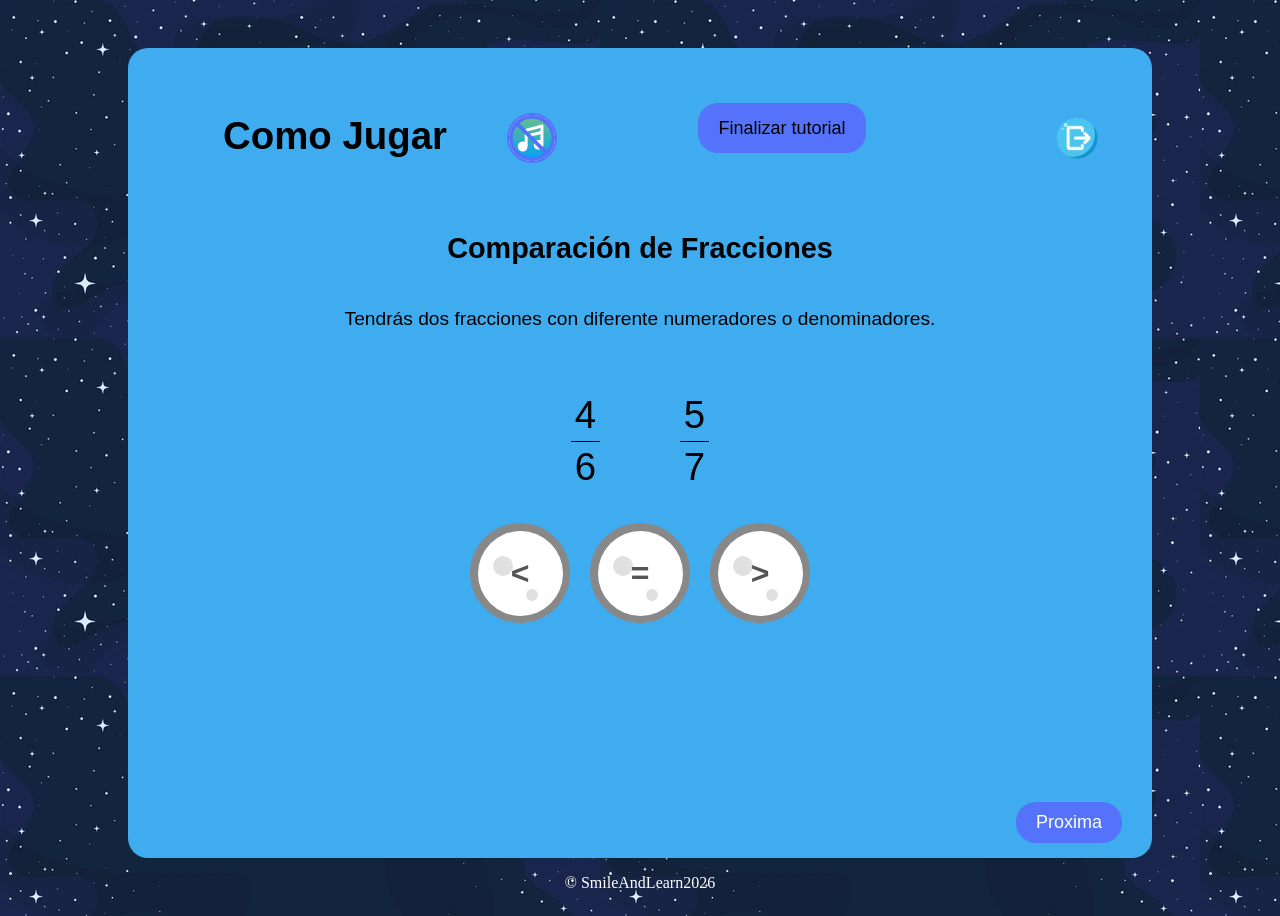
<file: tutorial.html>
<!DOCTYPE html>
<html lang="en">
<head>
    <meta charset="UTF-8">
    <meta name="viewport" content="width=device-width, initial-scale=1.0">
    <link rel="stylesheet" href="style.css">
    <script defer src="script.js"></script>
    <title>Tutorial</title>
</head>
<body>
    <div class="container">
        <div class = 'top-buttons'>
            <div class = 'child inline-block-child'>
                <header>
                    <h1>Como Jugar</h1>
                </header>
            </div>
            <div class = 'child inline-block-child'>
                <audio id="myAudio">
                    <source src="game_music.mp3" type="audio/mpeg">
                </audio>
                <button id="music-button" class="music-button" type="button"><span>Musica</span></button>
            </div>
            <div class = 'child inline-block-child'>
                <a href="nivels.html" class="end-tut-button">Finalizar tutorial</a>
            </div>
            <div class = 'child inline-block-child'>
                <a href="index.html" class="log-out-button"><span>Salir</span></a>
            </div>
        </div>
        <section class = 'content'>
            <div id="tutorial-step-1" class="tutorial-step">
                <h2>Comparación de Fracciones</h2>
                <p>Tendrás dos fracciones con diferente numeradores o denominadores.</p>
                <div class="frac-container">
                    <div class="frac">
                        <span>4</span>
                        <span class="symbol">/</span>
                        <span class="bottom">6</span>
                    </div>
                    <div class="frac">
                        <span>5</span>
                        <span class="symbol">/</span>
                        <span class="bottom">7</span>
                    </div>
                </div>
                <div class="asteroid-container">
                <div class="moon shadow-layer moon-gray">
                    <div class="white-body">
                    <div class="crater c1"></div>
                    <div class="crater c2"></div>
                    <span class="symbol">&lt;</span>
                    </div>
                </div>
                <div class="moon shadow-layer moon-gray">
                    <div class="white-body">
                    <div class="crater c1"></div>
                    <div class="crater c2"></div>
                    <span class="symbol">=</span>
                    </div>
                </div>
                <div class="moon shadow-layer moon-gray">
                    <div class="white-body">
                    <div class="crater c1"></div>
                    <div class="crater c2"></div>
                    <span class="symbol">&gt;</span>
                    </div>
                </div>
                </div>
            </div>
            <div id="tutorial-step-2" class="tutorial-step" style="display:none;">
                <h2 style="text-align: center;">¿Que hago?</h2>
                <p>¡Tienes que hacer clic en uno de los tres símbolos diferent para completar la expresión!</p>
                <div class="frac-container">
                    <div class="frac">
                        <span>4</span>
                        <span class="symbol">/</span>
                        <span class="bottom">6</span>
                    </div>
                    <div class="frac">
                        <span>5</span>
                        <span class="symbol">/</span>
                        <span class="bottom">7</span>
                    </div>
                </div>
                <div class="asteroid-container2">
                <div class="moon shadow-layer moon-red">
                    <div class="white-body">
                    <div class="crater c1"></div>
                    <div class="crater c2"></div>
                    <span class="symbol">&lt;</span>
                    </div>
                </div>
                <div class="moon shadow-layer moon-red">
                    <div class="white-body">
                    <div class="crater c1"></div>
                    <div class="crater c2"></div>
                    <span class="symbol">=</span>
                    </div>
                </div>
                <div class="moon shadow-layer moon-red">
                    <div class="white-body">
                    <div class="crater c1"></div>
                    <div class="crater c2"></div>
                    <span class="symbol">&gt;</span>
                    </div>
                </div>
                </div>
            </div>
            <div id="tutorial-step-3" class="tutorial-step" style="display:none;">
                <h2>Pero ¿que son estos símbolos?</h2>
                <div class="symbol-row">
                    <div class="moon shadow-layer moon-gray">
                        <div class="white-body">
                        <div class="crater c1"></div>
                        <div class="crater c2"></div>
                        <span class="symbol">&lt;</span>
                        </div>
                    </div>
                    <p>(menor que) Por ejemplo: 5 es menor que 10, entonces 5 &lt; 10</p>
                </div>
                <div class="symbol-row">
                    <div class="moon shadow-layer moon-gray">
                        <div class="white-body">
                        <div class="crater c1"></div>
                        <div class="crater c2"></div>
                        <span class="symbol">=</span>
                        </div>
                    </div>
                    <p>(igual a) Por ejemplo: 4 es igual a 4 entonces 4 = 4</p>
                </div>
                <div class="symbol-row">
                    <div class="moon shadow-layer moon-gray">
                        <div class="white-body">
                            <div class="crater c1"></div>
                            <div class="crater c2"></div>
                            <span class="symbol">&gt;</span>
                        </div>
                    </div>
                    <p>(mayor que) Por ejemplo: 3 es mayor que 1 entonces 3 &gt; 1</p>
                </div>
            </div>
            <div id="tutorial-step-4" class="tutorial-step" style="display:none;">
                <h2>Mismo Numerador</h2>
                <div class="step-4-content">
                    <div class="leftimg"></div>
                    <div class="frac-container">
                        <div class="frac">
                            <span>1</span>
                            <span class="symbol">/</span>
                            <span class="bottom">3</span>
                        </div>
                        <div class="moon shadow-layer moon-gray">
                            <div class="white-body">
                            <div class="crater c1"></div>
                            <div class="crater c2"></div>
                            <span class="symbol">&gt;</span>
                            </div>
                        </div>
                        <div class="frac">
                            <span>1</span>
                            <span class="symbol">/</span>
                            <span class="bottom">4</span>
                        </div>
                    </div>
                    <div class="rightimg"></div>
                </div>
                <p>Si tienes el mismo numerador, recuerda que con las fracciones el denominador menor es la fracción mayor. Puedes ver eso en los dibujos.</p>
            </div>
            <div id="tutorial-step-5" class="tutorial-step" style="display:none;">
                <h2>Fracciones con diferente denominador</h2>
                <p>Si tiene diferente denominadors, usa la mínimo común denominador. Después puedes ver si la numerador es meyor, menor o igual!</p>
                <div class="frac-container">
                    <div class="frac">
                        <span>4 × 7</span>
                        <span class="symbol">/</span>
                        <span class="bottom">6 × 7</span>
                    </div>
                    <div class="moon shadow-layer moon-gray">
                        <div class="white-body">
                        <div class="crater c1"></div>
                        <div class="crater c2"></div>
                        <span class="symbol">=</span>
                        </div>
                    </div>
                    <div class="frac">
                        <span>5 × 6</span>
                        <span class="symbol">/</span>
                        <span class="bottom">7 × 6</span>
                    </div>
                </div>
                <div class="frac-container">
                    <div class="frac">
                        <span>28</span>
                        <span class="symbol">/</span>
                        <span class="bottom">42</span>
                    </div>
                    <div class="moon shadow-layer moon-gray">
                        <div class="white-body">
                        <div class="crater c1"></div>
                        <div class="crater c2"></div>
                        <span class="symbol">&lt;</span>
                        </div>
                    </div>
                    <div class="frac">
                        <span>30</span>
                        <span class="symbol">/</span>
                        <span class="bottom">42</span>
                    </div>
                </div>
            </div>
            <button class="next-button" onclick="nextStep()">Proxima</button>
        </section>
    </div>
    <footer>
        <p>&copy; SmileAndLearn2026</p>
    </footer>
</body>
</html>
</file>
<file: style.css>
body {
    display: grid;
    place-items: center;
    background-image: url(img/stars.png);
}

/* background-color: rgb(64, 172, 240); */

h2 {
    font-family: Arial, Helvetica, sans-serif;
}

.container {
    background-color: rgb(64, 172, 240);
    width: 80vw;
    height: 90vh;
    margin-top: 40px;
    border-radius: 20px;
    position: relative;
}

header {
    font-family: Arial, Helvetica, sans-serif;
    margin-bottom: 30px;
    font-size: larger;
}

.top-buttons {
    display: flex;
    justify-content: flex-start;
    align-items: center;
    padding: 20px 40px;
    width: calc(100% - 80px);
    flex-wrap: nowrap;
    gap: 50px;
    vertical-align: middle;
}

.top-buttons .child:first-child {
    flex: 0 0 auto;
    text-align: left;
}

.top-buttons .child:nth-child(2) {
    flex: 0 0 auto;
    margin-left: auto;
    display: flex;
    align-items: center;
    gap: 15px;
}

.top-buttons .child:nth-child(3) {
    flex: 1;
    text-align: center;
    margin: 0 auto;
}

.top-buttons .child:nth-child(2):has(.end-tut-button) ~ .child:nth-child(3) {
    flex: 0 0 auto;
    margin: 0;
}

.top-buttons .child:nth-child(4) {
    flex: 0 0 auto;
}

.language-dropdown {
    position: relative;
}

.inline-block-child {
    display: inline-block; 
    justify-content: center;
    align-items: center;
    margin-top: 20px;
    margin-left: 55px;
    margin-right: 10px; 
}

.content {
    display: flex; 
    justify-content: center; 
    align-items: center;
}

.music-button {
    background-image: url(img/no-music.png);
    background-repeat: no-repeat;
    background-size: cover;
    height: 50px; 
    width: 50px;
    border-radius: 50%;
    border: 2px solid rgb(84, 115, 250); 
    background-color: white;
    cursor: pointer;
}

.leftimg {
    background-image: url(img/1-3.png);
    background-repeat: no-repeat;
    background-size: cover;
    height: 200px; 
    width: 200px;
    border-radius: 50%;
    border: 2px solid rgb(84, 115, 250); 
    background-color: white;
    cursor: pointer;
}

.rightimg {
    background-image: url(img/1-4.png);
    background-repeat: no-repeat;
    background-size: cover;
    height: 200px; 
    width: 200px;
    border-radius: 50%;
    border: 2px solid rgb(84, 115, 250); 
    background-color: white;
    cursor: pointer;
}

.log-out-button { 
    background-image: url(img/log-out.png); 
    background-repeat: no-repeat; 
    background-size: cover; 
    height: 50px; 
    width: 50px; 
    border-radius: 50%;
    cursor: pointer; 
    background-color: transparent;
}

a.log-out-button {
    display: inline-block;
    text-decoration: none;
    color: transparent;
    vertical-align: middle;
}


.ap-button {
    background-image: url(img/apuntes.png);
    background-repeat: no-repeat;
    background-size: cover;
    height: 50px; 
    width: 50px;
    border-radius: 50%;
    border: 2px solid rgb(84, 115, 250); 
    background-color: white;
    cursor: pointer;
}

a.ap-button {
    display: inline-block;
    text-decoration: none;
    color: transparent;
    vertical-align: middle;
}

a.end-tut-button {
    display: inline-block;
    font-family: Arial, Helvetica, sans-serif;
    text-decoration: none;
    color: black;
    vertical-align: middle;
}

a.play-button { 
    display: inline-block; 
    text-decoration: none; 
    color: transparent; 
}

.play-button {
    background-image: url(img/jugar.png);
    background-repeat: no-repeat;
    margin-top: 40px;
    background-size: cover;
    height: 300px; 
    width: 300px;
    border-radius: 50%; 
    border: 2px solid rgb(84, 115, 250); 
    cursor: pointer;
    background-color: white;
}

/* Estilos para el botón de cambio de idioma */
.lang-button{
    background-image: url(img/lang.png);
    background-repeat: no-repeat;
    background-size: cover;
    height: 50px; 
    width: 50px;
    border-radius: 50%;
    border: 2px solid rgb(84, 115, 250); 
    background-color: white;
    cursor: pointer;
}

.langDrop {
  background-color: #3498DB;
  color: white;
  padding: 16px;
  font-size: 16px;
  border: none;
  cursor: pointer;
}

.langDrop:hover, .lang-button:focus {
  background-color: #2980B9;
}

.langDrop {
  position: relative;
  display: inline-block;
}

/* Estilos para el contenido del dropdown de idiomas */
.lang-content {
  display: none;
  position: absolute;
  background-color: #f1f1f1;
  min-width: 160px;
  box-shadow: 0px 8px 16px 0px rgba(0,0,0,0.2);
  z-index: 1;
}

.lang-content a {
  color: black;
  padding: 12px 16px;
  text-decoration: none;
  display: block;
}

.lang-content a:hover {background-color: #ddd;}
.show {display:block;}

button span {
  display: none;
}

.log-out-button span {
  display: none;
}

/* Estilos para el botón "Finalizar Tutorial" */
.end-tut-button {
    font-size: large;
    background-color: rgb(84, 115, 250);
    padding-left: 20px;
    padding-right: 20px;
    height: 50px;
    line-height: 50px;
    border-radius: 20px;
    display: inline-flex;
    align-items: center;
}

/* Estilos para el botón "Siguiente" en el tutorial */
.next-button {
    font-size: large;
    background-color: rgb(84, 115, 250);
    padding-left: 20px;
    padding-right: 20px;
    padding-top: 10px;
    padding-bottom: 10px;
    border-radius: 20px;
    position: absolute;
    bottom: 15px;
    right: 30px;
    cursor: pointer;
    border: none;
    color: white;
}

/* Estilos para el encabezado de los apuntes */

.apuntes-header {
    font-family: Arial, Helvetica, sans-serif;
    text-align: center;
    margin-top: 20px;
    font-size: larger;
}

.back-button{
    font-size: large;
    background-color: rgb(84, 115, 250);
    color: white;
    padding-left: 20px;
    padding-right: 20px;
    padding-top: 10px;
    padding-bottom: 10px;
    border-radius: 20px;
    cursor: pointer;
    border: none;
}

.notes-panel {
    display:none;
    position:absolute;
    inset:0;
    background-image: url(img/stars.png);
    padding-left: 100px;
    overflow:auto;
    z-index:50;
}

#notes-canvas-container {
    width: 100%;
    height: 70vh;
    background-color: white;
}

/* Estilos para los pasos del tutorial */

#tutorial-step-1 {
    font-family: Arial, Helvetica, sans-serif; 
    font-size: larger;
    display: flex;
    flex-direction: column;
    align-items: center;
    justify-content: center;
}

#tutorial-step-1 .frac-container {
    display: flex;
    justify-content: center;
    gap: 80px;
    margin-top: 40px;
    align-items: center;
}

#tutorial-step-2 {
    font-family: Arial, Helvetica, sans-serif; 
    font-size: larger;
    justify-content: center;
}

#tutorial-step-3 {
    font-family: Arial, Helvetica, sans-serif; 
    font-size: larger;
}

#tutorial-step-4 {
    font-family: Arial, Helvetica, sans-serif; 
    font-size: larger;
    display: flex;
    flex-direction: column;
    align-items: center;
    justify-content: center;
    text-align: center;
}

#tutorial-step-4 .step-4-content {
    display: flex;
    align-items: center;
    justify-content: center;
    gap: 40px;
    margin-top: 30px;
    margin-bottom: 30px;
}

#tutorial-step-4 .frac-container {
    display: flex;
    justify-content: center;
    gap: 40px;
    align-items: center;
}

.image-placeholder {
    width: 150px;
    height: 150px;
    background-color: #ddd;
    border: 2px solid #999;
    border-radius: 8px;
    display: flex;
    align-items: center;
    justify-content: center;
    color: #666;
    font-size: 14px;
}

#tutorial-step-5 {
    font-family: Arial, Helvetica, sans-serif; 
    font-size: larger;
    display: flex;
    flex-direction: column;
    align-items: center;
    justify-content: center;
    text-align: center;
}

#tutorial-step-5 .frac-container {
    display: flex;
    justify-content: center;
    gap: 40px;
    align-items: center;
    margin-top: 30px;
}

#tutorial-step-2 .frac-container {
    display: flex;
    justify-content: center;
    gap: 80px;
    margin-top: 40px;
}

.frac {
    display: inline-block;
    position: relative;
    vertical-align: middle;
    letter-spacing: 0.001em;
    text-align: center;
    font-size: 2em;
}
.frac > span {
    display: block;
    padding: 0.1em;
}
.frac span.bottom {
    border-top: thin solid black;
}
.frac span.symbol {
    display: none;
}

.frac-container-mix .whole_1, .frac-container-mix .whole_2 {
    font-size: 2em;
}

footer { 
    color: white; 
}

/* Estilos para los asteroides decorativos */

.asteroid-container {
    display: flex;
    gap: 20px;
    justify-content: center;
    padding: 30px;
    bottom: 20px;
}

.asteroid-container2 {
    display: flex;
    gap: 20px;
    justify-content: center;
    padding-left: 200px;
    position: absolute;
    padding-top: 30px;
}

.asteroid-container3 { 
    display: flex; 
    flex-direction: column;
    gap: 15px;
    position: absolute;
    left: 20px;
    top: 50%;
    transform: translateY(-50%);
    align-items: center;
}

.symbol-row {
    display: flex;
    align-items: center;
    gap: 20px;
    margin: 15px 0;
}

.symbol-row p {
    margin: 0;
}

.moon {
    position: relative;
    width: 100px;
    height: 100px;
    border-radius: 50%;
    display: flex;
    align-items: center;
    justify-content: center;
    cursor: pointer;
}

.moon:hover:not(.moon-red) {
  background-color: red;
}

.shadow-layer {
    background: gray;
    box-shadow: none;
    width: 100px;
    height: 100px;
}

.moon-gray {
    background: #888;
}

.moon-red {
    background-color: red;
}

.white-body {
    position: relative;
    width: 85px;
    height: 85px;
    background: white;
    border-radius: 50%;
    display: flex;
    align-items: center;
    justify-content: center;
    overflow: hidden;
}

.crater {
    position: absolute;
    background: #e0e0e0;
    border-radius: 50%;
}

.c1 { 
    width: 20px; 
    height: 20px; 
    top: 25px; 
    left: 15px; 
}
.c2 { 
    width: 12px; 
    height: 12px; 
    bottom: 15px; 
    right: 25px; 
}

.symbol {
    font-size: 2rem;
    font-weight: bold;
    color: #555;
    z-index: 2;
}

.frac-container-problem {
    display: flex;
    align-items: center;
    justify-content: center;
    gap: 40px;
}

.selected-symbol {
    font-size: 3rem;
    font-weight: bold;
    min-width: 40px;
    text-align: center;
    background-color: transparent;
}

.selected-symbol .c1{
    width: 12px;
    height: 12px;
    top: 15px;
    left: 10px;
}

/* small moon inside selected-symbol */
.selected-symbol .moon {
    width: 64px;
    height: 64px;
    border-radius: 50%;
    display: flex;
    align-items: center;
    justify-content: center;
    margin: 0 10px;
}
.selected-symbol .white-body {
    width: 54px;
    height: 54px;
    display: flex;
    align-items: center;
    justify-content: center;
}

.selected-symbol .symbol {
    font-size: 1.6rem;
    color: #555;
}

/* Estilos para los botones de niveles */
.intermedio-button {
    background-image: url(img/intermedio_stars.png);
    background-repeat: no-repeat;
    margin-top: 40px;
    background-size: cover;    
    background-position: center; 
    height: 150px; 
    width: 150px;
    border-radius: 50%; 
    border: 2px solid rgb(84, 115, 250); 
    cursor: pointer;
    background-color: white;
}

.avanzado-button {
    background-image: url(img/avanzado_stars.png);
    background-repeat: no-repeat;
    margin-top: 40px;
    background-size: cover;    
    background-position: center;    
    height: 150px; 
    width: 150px;
    border-radius: 50%; 
    border: 2px solid rgb(84, 115, 250); 
    cursor: pointer;
    background-color: white;
}

.impropio-button {
    background-image: url(img/fracciones_impropias.png);
    background-repeat: no-repeat;
    margin-top: 40px;
    background-size: cover;    
    background-position: center;    
    height: 150px; 
    width: 150px;
    border-radius: 50%; 
    border: 2px solid rgb(84, 115, 250); 
    cursor: pointer;
    background-color: white;
}

.mixto-button {
    background-image: url(img/numeros_mixtos.png);
    background-repeat: no-repeat;
    margin-top: 40px;
    background-size: cover;    
    background-position: center;    
    height: 150px; 
    width: 150px;
    border-radius: 50%; 
    border: 2px solid rgb(84, 115, 250); 
    cursor: pointer;
    background-color: white;
}

a.intermedio-button { 
    display: inline-block; 
    text-decoration: none; 
    color: transparent; 
}

a.avanzado-button { 
    display: inline-block; 
    text-decoration: none; 
    color: transparent; 
}

a.impropio-button { 
    display: inline-block; 
    text-decoration: none; 
    color: transparent; 
}

a.mixto-button { 
    display: inline-block; 
    text-decoration: none; 
    color: transparent; 
}

.nivels {
    display: flex;
    flex-wrap: wrap;
}

.nivels .image {
    flex: 1 1 200px;
    width: 50%;
    display: flex;
    flex-direction: column;
    align-items: center;
    justify-content: center;
    margin: 10px;
}

/* Estilos para fraciones en los problemas*/

.levels h2 {
    text-align: center;
    font-family: Arial, Helvetica, sans-serif;
}

#score-display {
    text-align: center;
    font-family: Arial, Helvetica, sans-serif;
}

#score {
    font-family: Arial, Helvetica, sans-serif;
}

.score-board {
    width: 100px;
    height: 25px;
    background-color: #00344e; 
    display: flex;
    justify-content: space-around;
    align-items: center;
    padding: 10px;
    border-radius: 30px;
}

.circle {
    width: 15px;
    height: 15px; 
    border-radius: 50%;
    background-color: #cbd3d8;
}

.circle-right {
    background-color: #2ecc71;
}

.circle-wrong {
    background-color: #e74c3c;
}

.frac-container-mix {
    display: flex; 
    justify-content: center; 
    gap: 50px; 
    margin-top: 40px; 
    align-items: center;
}

/* Estilos para los botones de niveles */
.mix-button {
    font-size: large; 
    background-color: rgb(84, 115, 250); 
    padding-left: 20px; 
    padding-right: 20px; 
    padding-top: 10px; 
    padding-bottom: 10px; 
    border-radius: 20px; 
    position: absolute; 
    bottom: 15px; 
    right: 30px; 
    cursor: pointer; 
    border: none; 
    color: white; 
    text-align: center;
}

.inter-button {
    font-size: large; 
    background-color: rgb(84, 115, 250); 
    padding-left: 20px; 
    padding-right: 20px; 
    padding-top: 10px; 
    padding-bottom: 10px; 
    border-radius: 20px; 
    position: absolute; 
    bottom: 15px; 
    right: 30px; 
    cursor: pointer; 
    border: none; 
    color: white; 
    text-align: center;
}

.avan-button {
    font-size: large; 
    background-color: rgb(84, 115, 250); 
    padding-left: 20px; 
    padding-right: 20px; 
    padding-top: 10px; 
    padding-bottom: 10px; 
    border-radius: 20px; 
    position: absolute; 
    bottom: 15px; 
    right: 30px; 
    cursor: pointer; 
    border: none; 
    color: white; 
    text-align: center;
}

.imp-button {
    font-size: large; 
    background-color: rgb(84, 115, 250); 
    padding-left: 20px; 
    padding-right: 20px; 
    padding-top: 10px; 
    padding-bottom: 10px; 
    border-radius: 20px; 
    position: absolute; 
    bottom: 15px; 
    right: 30px; 
    cursor: pointer; 
    border: none; 
    color: white; 
    text-align: center;
}
</file>
